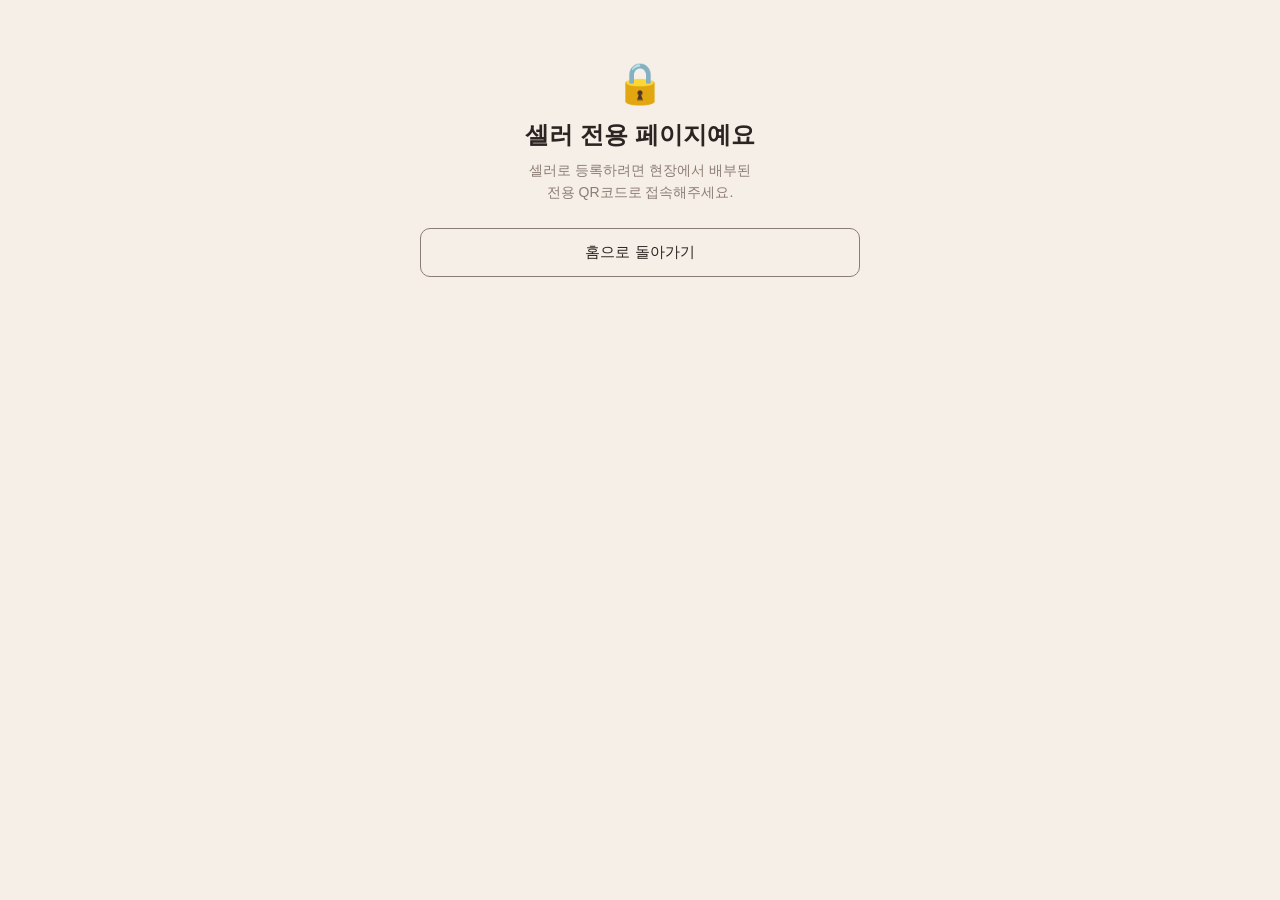
<file: static/sell_denied.html>
<!DOCTYPE html>
<html lang="ko">
<head>
<meta charset="UTF-8" />
<meta name="viewport" content="width=device-width, initial-scale=1.0, maximum-scale=1" />
<title>접근할 수 없어요 · Digging Market</title>
<link rel="stylesheet" href="/static/style.css" />
<link rel="manifest" href="/static/manifest.json" />
<link rel="icon" type="image/png" href="/static/favicon.png" />
<link rel="icon" type="image/x-icon" href="/static/favicon.ico" />
<link rel="apple-touch-icon" href="/static/icons/apple-touch-icon.png" />
<meta name="theme-color" content="#A85A45" />
<meta name="apple-mobile-web-app-capable" content="yes" />
<meta name="apple-mobile-web-app-status-bar-style" content="default" />
<meta name="apple-mobile-web-app-title" content="Digging Market" />
</head>
<body>
<div class="app">
  <div class="content" style="padding-top: 60px; text-align:center;">
    <div style="font-size: 40px; margin-bottom: 12px;">🔒</div>
    <h2 style="margin: 0 0 8px;">셀러 전용 페이지예요</h2>
    <p style="color: var(--muted); font-size: 14px; line-height: 1.6; margin: 0 0 24px;">
      셀러로 등록하려면 현장에서 배부된<br />전용 QR코드로 접속해주세요.
    </p>
    <a href="/" style="text-decoration:none;">
      <button class="btn-outline">홈으로 돌아가기</button>
    </a>
  </div>
</div>
</body>
</html>
</file>
<file: static/style.css>
:root {
  --brand: #a85a45;
  --brand-dark: #8a4736;
  --cream: #efe3d8;
  --cream-soft: #f6efe7;
  --ink: #2b2422;
  --muted: #8c7d74;
  --border: #e4d8cc;
  --danger: #c0392b;
  --success: #4a7c59;
  --radius: 14px;
  --radius-sm: 10px;
}

* {
  box-sizing: border-box;
}

/* ---------- 스크롤바 (크림/테라코타 톤) ---------- */
/* Chrome/Edge/Safari: ::-webkit-scrollbar로 둥근 썸 + 투명 트랙 */
::-webkit-scrollbar {
  width: 10px;
  height: 10px;
}

::-webkit-scrollbar-track {
  background: transparent;
}

::-webkit-scrollbar-thumb {
  background-color: #d9c6b6;
  border-radius: 10px;
  border: 3px solid transparent; /* 썸을 가늘게 보이게 하는 여백 */
  background-clip: content-box;
}

::-webkit-scrollbar-thumb:hover {
  background-color: #b98a76;
}

::-webkit-scrollbar-corner {
  background: transparent;
}

/* Firefox는 ::-webkit-scrollbar를 지원하지 않으므로 표준 속성으로.
   (Chrome 121+는 표준 속성이 있으면 위 커스텀을 무시하므로 Firefox에만 적용) */
@supports (-moz-appearance: none) {
  * {
    scrollbar-width: thin;
    scrollbar-color: #d9c6b6 transparent;
  }
}

/* ---------- 입력 포커스 (브라우저 기본 검은 테두리 대신 브랜드 컬러) ---------- */
input:focus,
textarea:focus,
select:focus {
  outline: none;
  border-color: var(--brand) !important;
  box-shadow: 0 0 0 3px rgba(168, 90, 69, 0.14);
}

button:focus-visible,
a:focus-visible,
.tag.selectable:focus-visible {
  outline: 2px solid var(--brand);
  outline-offset: 2px;
}

body {
  margin: 0;
  font-family: -apple-system, BlinkMacSystemFont, "Pretendard", "Apple SD Gothic Neo",
    sans-serif;
  background: var(--cream-soft);
  color: var(--ink);
}

.app {
  max-width: 480px;
  margin: 0 auto;
  min-height: 100vh;
  background: var(--cream-soft);
  padding-bottom: 24px;
}

/* ---------- 헤더/히어로 ---------- */
.hero {
  background: var(--brand);
  padding: 28px 20px 24px;
  border-radius: 0 0 20px 20px;
}

.hero .eyebrow {
  font-size: 11px;
  letter-spacing: 0.6px;
  color: var(--cream);
  opacity: 0.85;
  text-transform: uppercase;
  margin: 0 0 6px;
}

.hero h1 {
  font-size: 30px;
  font-weight: 700;
  color: var(--cream);
  margin: 0 0 12px;
  line-height: 1.15;
}

.tag-row {
  display: flex;
  gap: 6px;
  flex-wrap: wrap;
}

.tag {
  font-size: 11px;
  padding: 4px 10px;
  border-radius: 20px;
  background: rgba(239, 227, 216, 0.15);
  color: var(--cream);
  border: 0.5px solid rgba(239, 227, 216, 0.4);
}

.tag.active {
  background: var(--brand);
  color: var(--cream);
  border-color: var(--brand);
}

.tag.selectable {
  cursor: pointer;
  background: transparent;
  color: var(--muted);
  border: 0.5px solid var(--border);
}

.tag.selectable.active {
  background: var(--brand);
  color: var(--cream);
  border-color: var(--brand);
}

/* ---------- 콘텐츠 영역 ---------- */
.content {
  padding: 16px 20px;
}

.info-row {
  display: flex;
  gap: 8px;
  margin-bottom: 16px;
}

.info-card {
  flex: 1;
  background: #fff;
  border: 0.5px solid var(--border);
  border-radius: var(--radius-sm);
  padding: 10px;
  text-align: center;
}

.info-card .label {
  font-size: 12px;
  color: var(--muted);
  margin-top: 4px;
  word-break: keep-all;
  line-height: 1.3;
}

/* ---------- 버튼 ---------- */
button,
.btn {
  font-family: inherit;
  font-size: 15px;
  border-radius: var(--radius-sm);
  padding: 14px;
  cursor: pointer;
  border: none;
  display: flex;
  align-items: center;
  justify-content: center;
  gap: 8px;
  width: 100%;
  transition: opacity 0.15s ease;
}

button:active {
  opacity: 0.8;
}

.btn-primary {
  background: var(--brand);
  color: var(--cream);
}

.btn-outline {
  background: transparent;
  border: 0.5px solid var(--muted);
  color: var(--ink);
}

.btn-block {
  margin-bottom: 10px;
}

.btn:disabled {
  opacity: 0.5;
  cursor: not-allowed;
}

/* ---------- 카테고리 그리드 (랜딩) ---------- */
.category-grid {
  display: grid;
  grid-template-columns: repeat(3, 1fr);
  gap: 8px;
}

.category-cell {
  background: #fff;
  border: 0.5px solid var(--border);
  border-radius: var(--radius-sm);
  padding: 14px 6px;
  text-align: center;
  cursor: pointer;
  transition: transform 0.08s ease;
}

.category-cell:active {
  transform: scale(0.96);
}

.category-cell span {
  display: block;
  font-size: 11px;
  margin-top: 6px;
  color: var(--muted);
}

.category-cell-liked {
  background: #fdf0f0;
  border-color: #e8c2c2;
}

.category-cell-liked span {
  color: var(--danger);
  font-weight: 600;
}

.category-cell-liked .liked-heart {
  font-size: 20px;
  margin-top: 0;
}

/* ---------- 폼 ---------- */
.section-title {
  font-size: 13px;
  color: var(--muted);
  margin: 18px 0 8px;
}

label {
  font-size: 12px;
  color: var(--muted);
  display: block;
  margin-bottom: 4px;
}

input[type="text"],
input[type="number"],
input[type="tel"],
textarea {
  width: 100%;
  padding: 10px 12px;
  border-radius: var(--radius-sm);
  border: 0.5px solid var(--border);
  font-size: 14px;
  margin-bottom: 12px;
  font-family: inherit;
  background: #fff;
  color: var(--ink);
}

textarea {
  resize: vertical;
  min-height: 60px;
}

.upload-box {
  width: 100%;
  aspect-ratio: 4/3;
  background: #fff;
  border: 1.5px dashed var(--border);
  border-radius: var(--radius);
  display: flex;
  flex-direction: column;
  align-items: center;
  justify-content: center;
  gap: 6px;
  margin-bottom: 12px;
  cursor: pointer;
  overflow: hidden;
  position: relative;
}

.upload-box img {
  width: 100%;
  height: 100%;
  object-fit: cover;
}

.upload-box .placeholder {
  color: var(--muted);
  font-size: 13px;
  text-align: center;
}

.ai-badge {
  display: flex;
  align-items: center;
  gap: 6px;
  background: #f3e6dc;
  border-radius: var(--radius-sm);
  padding: 8px 10px;
  margin-bottom: 12px;
  font-size: 12px;
  color: var(--brand-dark);
}

.ai-badge.loading {
  opacity: 0.7;
}

/* ---------- 소비자 피드 ---------- */
.filter-row {
  display: flex;
  gap: 6px;
  overflow-x: auto;
  padding-bottom: 4px;
  margin-bottom: 12px;
}

/* 칩 줄은 스와이프로 넘기므로 스크롤바 숨김 */
.filter-row {
  scrollbar-width: none;
  margin-left: -20px;
  margin-right: -20px;
  padding-left: 20px;
  padding-right: 20px;
  scroll-padding-left: 20px;
}

.filter-row::-webkit-scrollbar {
  display: none;
}

/* 칩이 줄바꿈되며 찌그러지지 않고 가로 스크롤되도록 */
.filter-row .tag {
  white-space: nowrap;
  flex-shrink: 0;
  font-size: 12px;
  padding: 6px 12px;
  transition: background 0.15s ease, color 0.15s ease, border-color 0.15s ease;
}

.filter-row .tag.selectable:not(.active):hover {
  border-color: var(--brand);
  color: var(--brand);
}

#category-filter-slot {
  display: contents;
}

.item-list {
  display: flex;
  flex-direction: column;
  gap: 8px;
}

.item-card {
  display: flex;
  gap: 12px;
  background: #fff;
  border: 0.5px solid var(--border);
  border-radius: var(--radius-sm);
  padding: 10px 6px 10px 10px;
  align-items: center;
  cursor: pointer;
  transition: transform 0.08s ease, border-color 0.15s ease, box-shadow 0.15s ease;
}

.item-card:hover {
  border-color: #d9c6b6;
  box-shadow: 0 2px 10px rgba(43, 36, 34, 0.06);
}

.item-card:active {
  transform: scale(0.98);
}

.item-thumb {
  width: 56px;
  height: 56px;
  border-radius: 8px;
  object-fit: cover;
  flex-shrink: 0;
  background: var(--cream);
}

.item-card .item-thumb {
  width: 64px;
  height: 64px;
}

.item-info {
  flex: 1;
  min-width: 0;
}

/* 제목 줄: 배지와 제목을 같은 줄 가운데에 정렬, 긴 제목만 말줄임 */
.item-info .title {
  display: flex;
  align-items: center;
  gap: 6px;
  font-size: 13px;
  font-weight: 600;
  margin: 0;
  min-width: 0;
}

.item-info .title-text {
  min-width: 0;
  white-space: nowrap;
  overflow: hidden;
  text-overflow: ellipsis;
}

.item-info .title .sold-badge,
.item-info .title .auction-badge {
  margin-left: 0;
  flex-shrink: 0;
}

.item-info .price {
  font-size: 14px;
  font-weight: 700;
  margin: 4px 0 0;
  font-variant-numeric: tabular-nums;
}

.item-info .price .price-label {
  font-size: 11px;
  font-weight: 500;
  color: var(--muted);
  margin-right: 3px;
}

.item-info .meta {
  font-size: 12px;
  color: var(--muted);
  margin: 2px 0 0;
  white-space: nowrap;
  overflow: hidden;
  text-overflow: ellipsis;
}

/* 경매 카드: '부스명 · 남은 시간' — 부스명만 줄어들고 남은 시간은 잘리지 않게 */
.item-info .meta.meta-timed {
  display: flex;
  align-items: baseline;
}

.item-info .meta .meta-seller {
  min-width: 0;
  overflow: hidden;
  text-overflow: ellipsis;
}

.item-info .meta .countdown {
  flex-shrink: 0;
}

.item-info .meta .meta-sep {
  flex-shrink: 0;
  margin: 0 4px;
}

.sold-badge {
  display: inline-flex;
  align-items: center;
  height: 18px;
  line-height: 1;
  white-space: nowrap;
  font-size: 10px;
  background: var(--muted);
  color: #fff;
  padding: 2px 6px;
  border-radius: 6px;
  margin-left: 6px;
}

.like-btn {
  background: none;
  border: none;
  width: 40px;
  height: 40px;
  padding: 0;
  flex-shrink: 0;
  font-size: 19px;
  color: #cdb9a8;
  border-radius: 50%;
}

.like-btn:hover {
  background: var(--cream-soft);
}

.like-btn.liked {
  color: var(--danger);
}

.empty-state {
  text-align: center;
  padding: 40px 20px;
  color: var(--muted);
  font-size: 13px;
}

/* ---------- 상세 모달 (모바일: 바텀시트 / 데스크톱: 가운데 다이얼로그) ---------- */
.modal-backdrop {
  position: fixed;
  inset: 0;
  background: rgba(43, 36, 34, 0.55);
  display: flex;
  align-items: flex-end;
  justify-content: center;
  z-index: 50;
  animation: backdrop-in 0.2s ease-out;
}

.modal-sheet {
  position: relative;
  width: 100%;
  max-width: 480px;
  max-height: 90vh;
  max-height: 90dvh;
  display: flex;
  flex-direction: column;
  background: var(--cream-soft);
  border-radius: 20px 20px 0 0;
  box-shadow: 0 -8px 32px rgba(43, 36, 34, 0.18);
  overflow: hidden; /* 스크롤바가 둥근 모서리 밖으로 튀어나오지 않게 — 스크롤은 body가 담당 */
  animation: sheet-in 0.28s cubic-bezier(0.2, 0.8, 0.2, 1);
}

.modal-header {
  flex-shrink: 0;
  height: 44px;
  display: flex;
  align-items: center;
  justify-content: center;
  position: relative;
}

.modal-handle {
  width: 36px;
  height: 4px;
  border-radius: 4px;
  background: var(--border);
}

.modal-close {
  position: absolute;
  top: 8px;
  right: 12px;
  width: 32px;
  height: 32px;
  padding: 0;
  border-radius: 50%;
  background: #fff;
  border: 0.5px solid var(--border);
  color: var(--ink);
}

.modal-close:hover {
  background: var(--cream);
}

.modal-body {
  flex: 1;
  min-height: 0;
  overflow-y: auto;
  overscroll-behavior: contain;
  padding: 0 20px calc(24px + env(safe-area-inset-bottom));
}

.detail-image {
  display: block;
  width: 100%;
  height: 30vh;
  max-height: 260px;
  min-height: 180px;
  object-fit: contain;
  background: var(--cream);
  border-radius: var(--radius);
  margin-bottom: 14px;
}

.detail-title {
  display: flex;
  align-items: center;
  gap: 8px;
  margin: 0 0 4px;
}

.detail-title h3 {
  margin: 0;
  font-size: 19px;
  line-height: 1.35;
  min-width: 0;
  word-break: keep-all;
  overflow-wrap: anywhere;
}

.detail-seller {
  color: var(--muted);
  font-size: 13px;
  margin: 0 0 10px;
}

.detail-desc {
  font-size: 14px;
  color: var(--ink);
  line-height: 1.55;
  margin: 0 0 14px;
  white-space: pre-line;
}

@keyframes backdrop-in {
  from { opacity: 0; }
  to { opacity: 1; }
}

@keyframes sheet-in {
  from { transform: translateY(24px); opacity: 0; }
  to { transform: translateY(0); opacity: 1; }
}

@media (min-width: 600px) {
  .modal-backdrop {
    align-items: center;
    padding: 24px;
  }
  .modal-sheet {
    border-radius: 20px;
    max-height: 86vh;
    box-shadow: 0 16px 48px rgba(43, 36, 34, 0.25);
  }
  .modal-handle {
    visibility: hidden;
  }
}

@media (prefers-reduced-motion: reduce) {
  .modal-backdrop,
  .modal-sheet {
    animation: none;
  }
}

/* ---------- 상단 네비 ---------- */
.top-nav {
  display: flex;
  align-items: center;
  gap: 10px;
  padding: 14px 20px 6px;
}

.top-nav a {
  color: var(--ink);
  text-decoration: none;
  font-size: 14px;
}

.top-nav .back {
  font-size: 20px;
  color: var(--ink);
  text-decoration: none;
}

.page-title {
  font-size: 17px;
  font-weight: 700;
  margin: 0;
}

/* ---------- 대시보드 ---------- */
.stat-grid {
  display: grid;
  grid-template-columns: 1fr 1fr;
  gap: 10px;
  margin-bottom: 16px;
}

.stat-card {
  background: #fff;
  border: 0.5px solid var(--border);
  border-radius: var(--radius-sm);
  padding: 14px;
}

.stat-card .value {
  font-size: 24px;
  font-weight: 700;
  color: var(--brand);
}

.stat-card .label {
  font-size: 12px;
  color: var(--muted);
  margin-top: 2px;
}

.toast {
  position: fixed;
  bottom: 24px;
  left: 50%;
  transform: translateX(-50%);
  background: var(--ink);
  color: #fff;
  padding: 10px 18px;
  border-radius: 20px;
  font-size: 13px;
  opacity: 0;
  transition: opacity 0.2s ease;
  pointer-events: none;
  z-index: 100;
}

.toast.show {
  opacity: 1;
}

/* ---------- 경매 / 즉시구매 ---------- */
.segmented {
  display: flex;
  gap: 0;
  background: #fff;
  border: 0.5px solid var(--border);
  border-radius: var(--radius-sm);
  padding: 3px;
  margin-bottom: 12px;
}

.segmented button {
  flex: 1;
  background: transparent;
  color: var(--muted);
  font-size: 13px;
  padding: 9px 6px;
  border-radius: 8px;
}

.segmented button.active {
  background: var(--brand);
  color: var(--cream);
  font-weight: 600;
}

.field-hint {
  font-size: 11px;
  color: var(--muted);
  margin: -6px 0 12px;
  line-height: 1.4;
}

.select-field {
  width: 100%;
  margin-bottom: 12px;
  padding: 10px 12px;
  border-radius: var(--radius-sm);
  border: 0.5px solid var(--border);
  font-size: 14px;
  background: #fff;
  color: var(--ink);
}

/* inline-flex + 고정 높이: 폰트(맑은 고딕/Apple SD 등)가 달라도 제목과 같은 선에 정렬되도록 */
.auction-badge {
  display: inline-flex;
  align-items: center;
  justify-content: center;
  flex-shrink: 0;
  height: 18px;
  padding: 0 6px;
  font-size: 10px;
  line-height: 1;
  font-weight: 700;
  letter-spacing: 0.2px;
  background: var(--ink);
  color: var(--cream);
  border-radius: 6px;
  white-space: nowrap;
}

.detail-title .auction-badge {
  height: 20px;
  font-size: 11px;
  padding: 0 7px;
}

.countdown {
  font-variant-numeric: tabular-nums;
}

.countdown.urgent {
  color: var(--danger);
  font-weight: 600;
}

.state-pill {
  display: inline-block;
  font-size: 11px;
  font-weight: 600;
  padding: 2px 8px;
  border-radius: 20px;
  margin-top: 4px;
  background: var(--cream);
  color: var(--brand-dark);
}

.state-pill.good { background: #e3efe6; color: var(--success); }
.state-pill.bad { background: #f7e3e1; color: var(--danger); }
.state-pill.done { background: var(--cream); color: var(--muted); }

.price-panel {
  background: #fff;
  border: 0.5px solid var(--border);
  border-radius: var(--radius-sm);
  padding: 12px 14px;
  margin-bottom: 12px;
}

.price-panel .row {
  display: flex;
  justify-content: space-between;
  align-items: baseline;
  gap: 8px;
}

.price-panel .big {
  font-size: 22px;
  font-weight: 700;
  font-variant-numeric: tabular-nums;
}

.price-panel .sub {
  font-size: 12px;
  color: var(--muted);
  margin-top: 4px;
}

.bid-row {
  display: flex;
  gap: 8px;
  align-items: stretch;
}

.bid-row input {
  flex: 1;
  margin-bottom: 0;
  font-size: 16px;
  font-variant-numeric: tabular-nums;
}

.bid-row button {
  width: auto;
  padding: 0 18px;
  white-space: nowrap;
}

.quick-raise {
  display: flex;
  gap: 6px;
  margin: 8px 0 12px;
}

.quick-raise button {
  flex: 1;
  font-size: 12px;
  padding: 7px 4px;
  background: #fff;
  color: var(--ink);
  border: 0.5px solid var(--border);
}

.buyer-box {
  background: #fff;
  border: 0.5px solid var(--border);
  border-radius: var(--radius-sm);
  padding: 12px 14px;
  margin-bottom: 12px;
  font-size: 13px;
}

.buyer-fields {
  display: grid;
  grid-template-columns: 2fr 3fr;
  gap: 8px;
}

.buyer-fields input {
  margin-bottom: 0;
}

.buyer-box .line {
  display: flex;
  justify-content: space-between;
  align-items: center;
  gap: 8px;
}

.link-btn {
  width: auto;
  padding: 2px 4px;
  background: none;
  color: var(--brand);
  font-size: 12px;
}

.bid-history {
  list-style: none;
  margin: 8px 0 0;
  padding: 0;
  font-size: 13px;
}

.bid-history li {
  display: flex;
  justify-content: space-between;
  padding: 8px 0;
  border-bottom: 0.5px solid var(--border);
  font-variant-numeric: tabular-nums;
}

.bid-history li.mine {
  color: var(--brand-dark);
  font-weight: 600;
}

.bid-history .when {
  color: var(--muted);
  font-size: 11px;
  margin-left: 6px;
  font-weight: 400;
}

.result-box {
  background: #e3efe6;
  color: var(--success);
  border-radius: var(--radius-sm);
  padding: 12px 14px;
  font-size: 13px;
  line-height: 1.5;
  margin-bottom: 12px;
}

.order-box {
  margin-top: 10px;
  padding: 10px 12px;
  background: var(--cream-soft);
  border-radius: 8px;
  font-size: 12px;
  line-height: 1.6;
}

button:disabled {
  opacity: 0.5;
  cursor: not-allowed;
}

/* ---------- 폼 검증 에러 ---------- */
.field-error {
  font-size: 12px;
  color: var(--danger);
  margin: -6px 0 12px;
  min-height: 0;
}

.field-error:empty {
  display: none;
}

.has-error,
.has-error:focus {
  border-color: var(--danger) !important;
  box-shadow: 0 0 0 3px rgba(192, 57, 43, 0.12);
}

.dup-badge {
  display: inline-flex;
  align-items: center;
  height: 18px;
  padding: 0 6px;
  margin-left: 6px;
  font-size: 10px;
  font-weight: 700;
  line-height: 1;
  color: #fff;
  background: var(--danger);
  border-radius: 6px;
  vertical-align: middle;
}

/* ---------- 예약중·판매완료 상품 (목록엔 남기되 구매 불가로 보이게) ---------- */
.sold-badge.reserved {
  background: #c9a15a;
}

.item-card.is-closed .item-thumb {
  filter: grayscale(0.55);
  opacity: 0.7;
}

.item-card.is-closed .title-text,
.item-card.is-closed .price {
  color: var(--muted);
}

.closed-notice {
  background: var(--cream);
  color: var(--brand-dark);
  border-radius: var(--radius-sm);
  padding: 12px 14px;
  font-size: 13px;
  line-height: 1.55;
  margin-bottom: 12px;
}

.closed-notice span {
  color: var(--muted);
  font-size: 12px;
}

/* ---------- 상품 상세: 예약중·판매완료 도장 + 흐림 (내가 산 상품은 제외 — JS에서 판단) ---------- */
.detail-media {
  position: relative;
}

.closed-view .detail-image {
  filter: grayscale(0.6);
  opacity: 0.6;
  transition: filter 0.3s ease, opacity 0.3s ease;
}

.closed-view .detail-title h3,
.closed-view .detail-desc,
.closed-view .price-panel .big {
  color: var(--muted);
}

.closed-view .price-panel {
  background: rgba(255, 255, 255, 0.6);
}

.stamp {
  position: absolute;
  top: 50%;
  left: 50%;
  transform: translate(-50%, -50%) rotate(-12deg);
  padding: 10px 22px 9px;
  border: 4px solid currentColor;
  border-radius: 14px;
  font-size: 30px;
  font-weight: 900;
  letter-spacing: 6px;
  line-height: 1;
  white-space: nowrap;
  background: rgba(246, 239, 231, 0.55);
  opacity: 0;
  pointer-events: none;
  user-select: none;
}

/* 도장 안쪽 가는 테두리 — 고무 도장 느낌 */
.stamp::before {
  content: "";
  position: absolute;
  inset: 4px;
  border: 1.5px solid currentColor;
  border-radius: 9px;
  opacity: 0.8;
}

.stamp.reserved {
  color: #a87a2c; /* 목록 '예약중' 배지(#c9a15a)보다 진한 같은 계열 */
}

.stamp.sold {
  color: #b03a2a; /* 인주색 */
}

.stamp.show {
  animation: stamp-in 0.38s cubic-bezier(0.2, 0.9, 0.3, 1.25) forwards;
}

@keyframes stamp-in {
  0% {
    opacity: 0;
    transform: translate(-50%, -50%) rotate(-12deg) scale(1.9);
  }
  100% {
    opacity: 0.93;
    transform: translate(-50%, -50%) rotate(-12deg) scale(1);
  }
}

@media (prefers-reduced-motion: reduce) {
  .stamp.show {
    animation: none;
    opacity: 0.93;
  }
}

/* ---------- 관리자: 필수 표시 ---------- */
.required-mark {
  color: var(--brand);
  font-weight: 700;
}


/* ---------- 관리자: 셀러 카드 / 수정 폼 / 경고 ---------- */
.seller-card {
  background: #fff;
  border: 0.5px solid var(--border);
  border-radius: var(--radius-sm);
  padding: 14px;
  margin-bottom: 10px;
}

.seller-card-row {
  display: flex;
  gap: 14px;
  align-items: center;
}

.seller-edit {
  margin-top: 12px;
  padding-top: 12px;
  border-top: 0.5px solid var(--border);
}

.seller-edit .field-error {
  margin: 0 0 8px;
}

/* 셀러명 중복처럼 저장은 되지만 알려줄 것 — 주황 */
.field-error.is-warning {
  color: #a87a2c;
}
</file>
